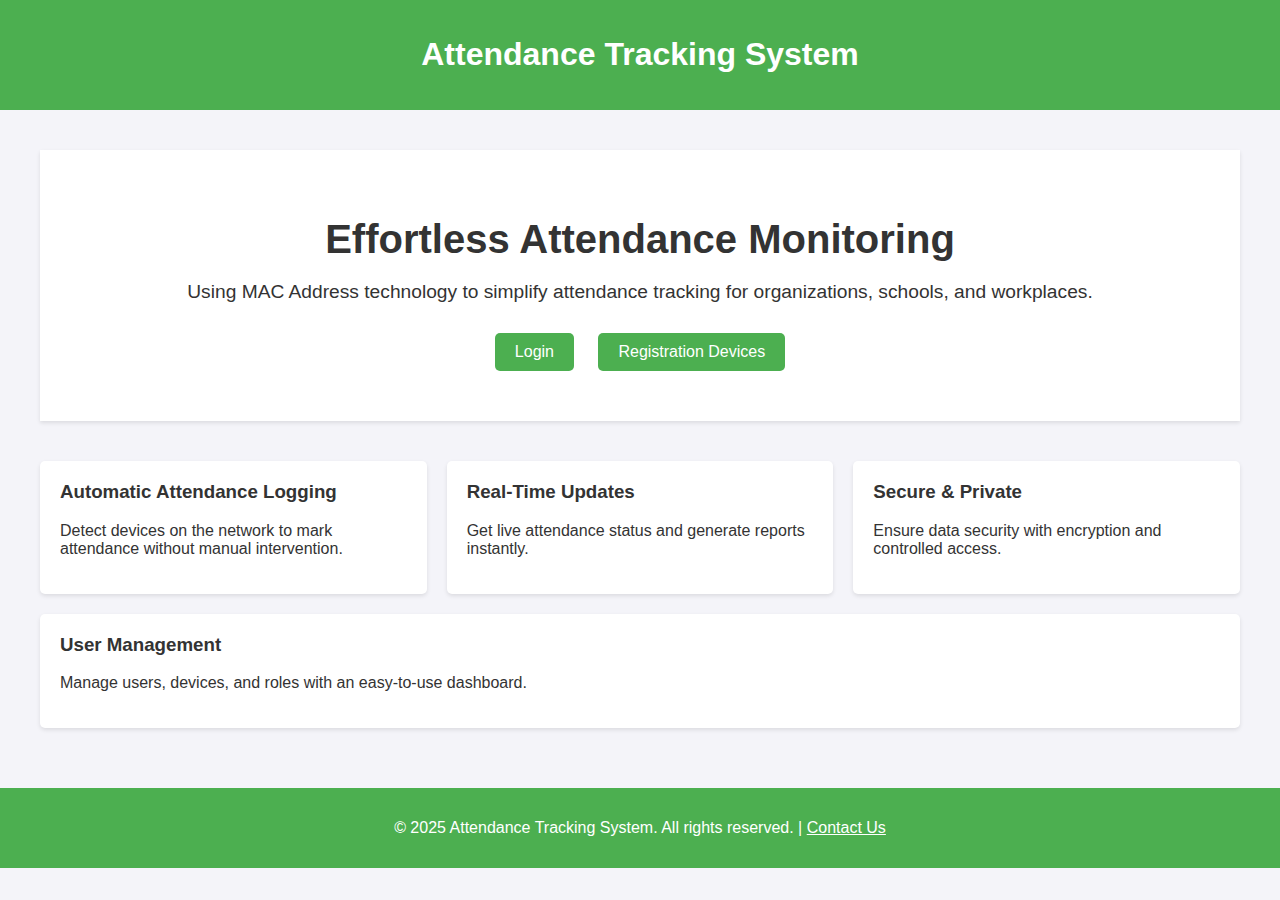
<file: home.html>
<!DOCTYPE html>
<html lang="en">
<head>
    <meta charset="UTF-8">
    <meta name="viewport" content="width=device-width, initial-scale=1.0">
    <title>Attendance Tracking System</title>
    <style>
        body {
            font-family: Arial, sans-serif;
            margin: 0;
            padding: 0;
            background-color: #f4f4f9;
            color: #333;
        }

        header {
            background-color: #4CAF50;
            color: white;
            padding: 15px 20px;
            text-align: center;
        }

        .container {
            max-width: 1200px;
            margin: 20px auto;
            padding: 20px;
        }

        .hero {
            text-align: center;
            padding: 40px 20px;
            background-color: #fff;
            box-shadow: 0 2px 4px rgba(0, 0, 0, 0.1);
        }

        .hero h1 {
            font-size: 2.5rem;
            margin-bottom: 10px;
        }

        .hero p {
            font-size: 1.2rem;
            margin-bottom: 20px;
        }

        .hero a {
            display: inline-block;
            margin: 10px;
            padding: 10px 20px;
            background-color: #4CAF50;
            color: white;
            text-decoration: none;
            border-radius: 5px;
        }

        .hero a:hover {
            background-color: #45a049;
        }

        .features {
            display: flex;
            flex-wrap: wrap;
            gap: 20px;
            justify-content: space-between;
            margin-top: 40px;
        }

        .feature {
            flex: 1;
            min-width: 250px;
            padding: 20px;
            background-color: #fff;
            border-radius: 5px;
            box-shadow: 0 2px 4px rgba(0, 0, 0, 0.1);
        }

        .feature h3 {
            margin-top: 0;
        }

        footer {
            text-align: center;
            padding: 15px;
            background-color: #4CAF50;
            color: white;
            margin-top: 40px;
        }

        footer a {
            color: white;
            text-decoration: underline;
        }
    </style>
</head>
<body>
    <header>
        <h1>Attendance Tracking System</h1>
        
    </header>

    <div class="container">
        <section class="hero">
            <h1>Effortless Attendance Monitoring</h1>
            <p>Using MAC Address technology to simplify attendance tracking for organizations, schools, and workplaces.</p>
            <a href="./login.html">Login</a>
            <a href="./register.html">Registration Devices</a>
        </section>

        <section class="features">
            <div class="feature">
                <h3>Automatic Attendance Logging</h3>
                <p>Detect devices on the network to mark attendance without manual intervention.</p>
            </div>
            <div class="feature">
                <h3>Real-Time Updates</h3>
                <p>Get live attendance status and generate reports instantly.</p>
            </div>
            <div class="feature">
                <h3>Secure & Private</h3>
                <p>Ensure data security with encryption and controlled access.</p>
            </div>
            <div class="feature">
                <h3>User Management</h3>
                <p>Manage users, devices, and roles with an easy-to-use dashboard.</p>
            </div>
        </section>
    </div>
    

    <footer>
        <p>&copy; 2025 Attendance Tracking System. All rights reserved. | <a href="contact">Contact Us</a></p>
    </footer>
</body>
</html>
</file>
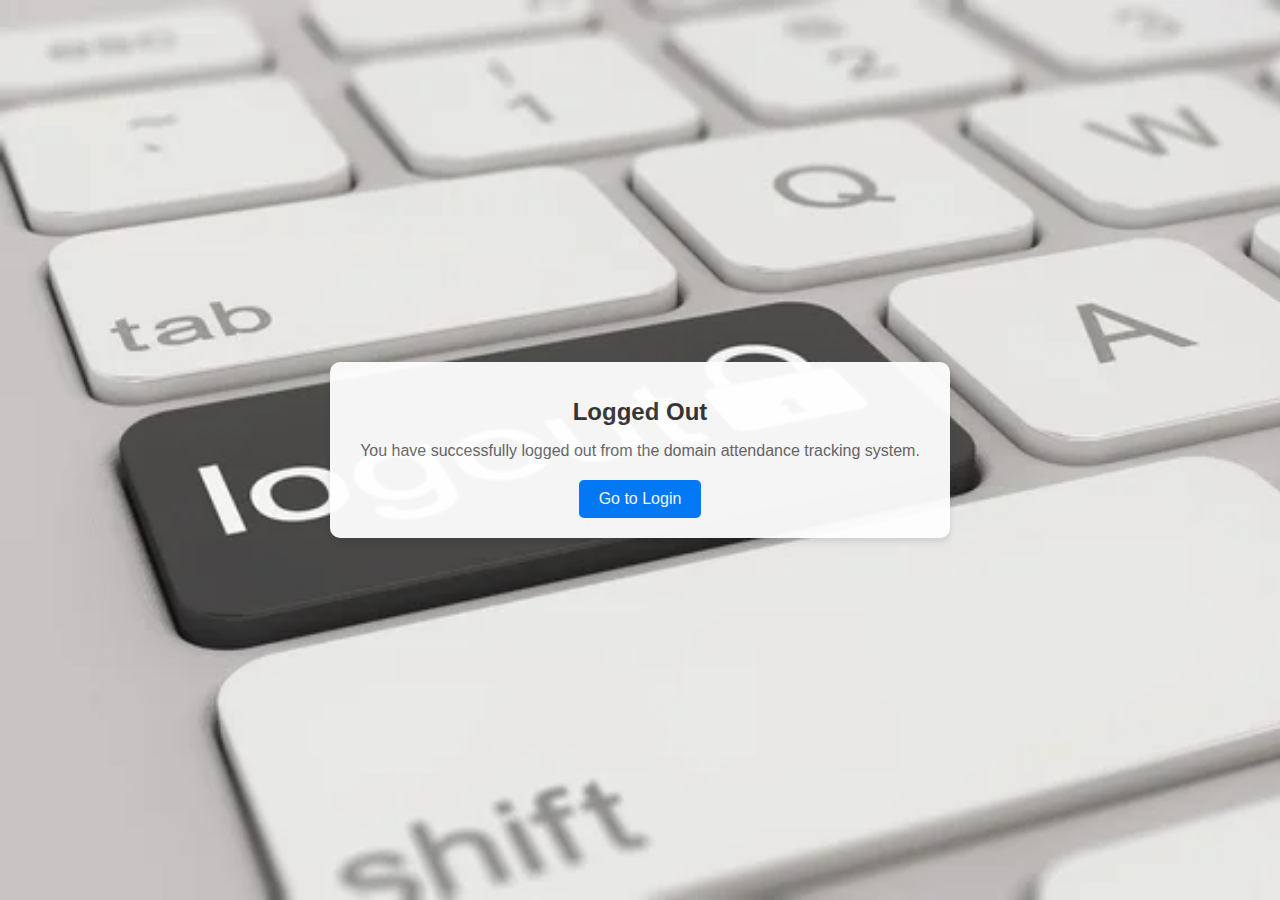
<file: logout.html>
<!DOCTYPE html>
<html lang="en">
<head>
    <meta charset="UTF-8">
    <meta name="viewport" content="width=device-width, initial-scale=1.0">
    <title>Logout Page</title>
    <style>
        body {
            margin: 0;
            font-family: Arial, sans-serif;
            display: flex;
            justify-content: center;
            align-items: center;
            height: 100vh;
            background-color: #f4f4f9;
            opacity: 0.95;
            background: url(logout.jpg);
            background-repeat: no-repeat;
            background-size: cover;
        }

        .logout-container {
            text-align: center;
            background: #fff;
            padding: 20px 30px;
            border-radius: 10px;
            box-shadow: 0 4px 6px rgba(0, 0, 0, 0.1);
        }

        .logout-container h1 {
            font-size: 24px;
            margin-bottom: 10px;
            color: #333;
        }

        .logout-container p {
            font-size: 16px;
            color: #666;
            margin-bottom: 20px;
        }

        .logout-container button {
            background-color: #007bff;
            color: white;
            border: none;
            padding: 10px 20px;
            font-size: 16px;
            border-radius: 5px;
            cursor: pointer;
            transition: background-color 0.3s;
        }

        .logout-container button:hover {
            background-color: #0056b3;
        }

        .logout-container button:focus {
            outline: none;
        }
    </style>
</head>
<body>
    <div class="logout-container">
        <h1>Logged Out</h1>
        <p>You have successfully logged out from the domain attendance tracking system.</p>
        <button onclick="redirectToLogin()">Go to Login</button>
    </div>

    <script>
        function redirectToLogin() {
            // Redirect the user to the login page
            window.location.href = "./login.php"; // Update with your login page URL
        }
    </script>
</body>
</html>
</file>
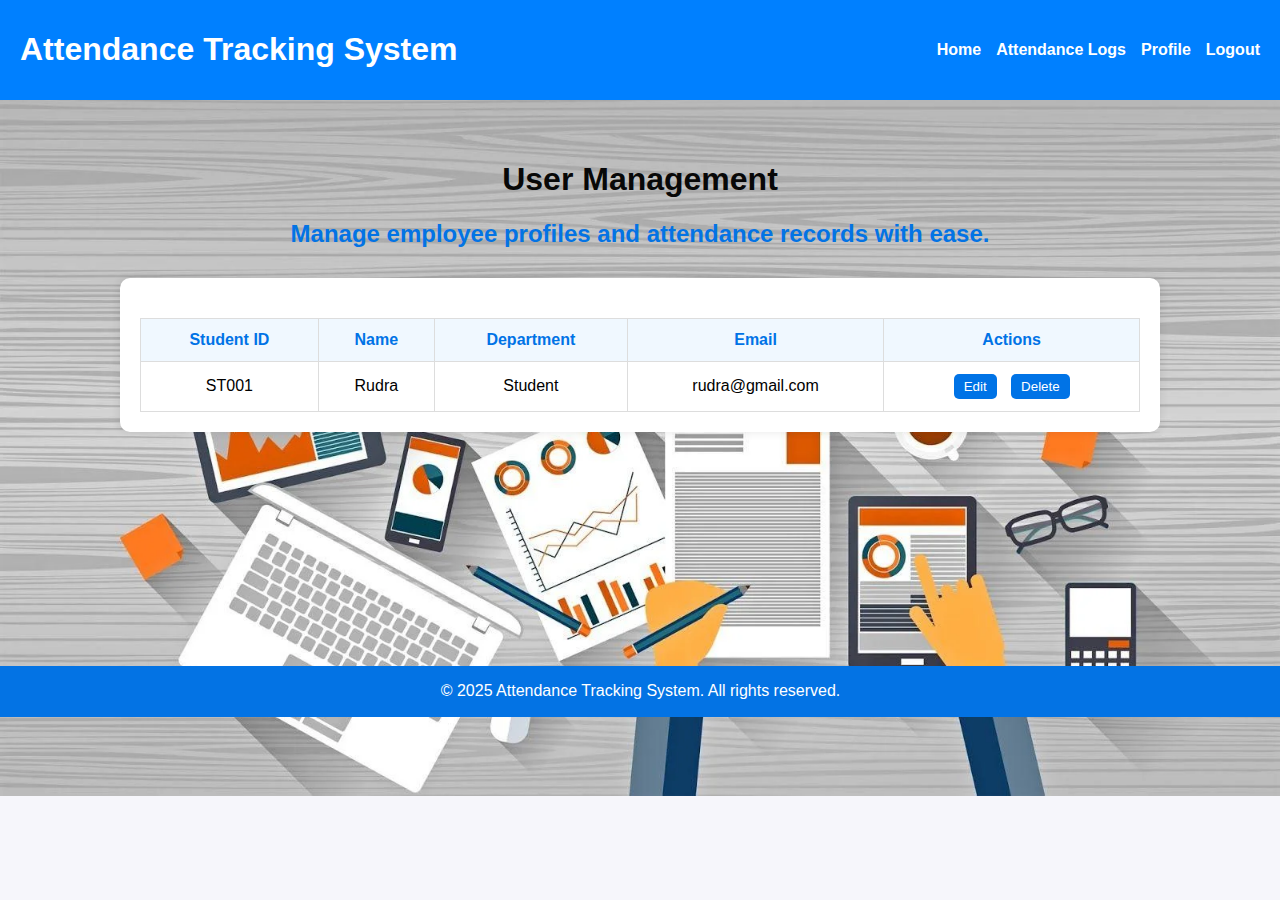
<file: management.html>
<!DOCTYPE html>
<html lang="en">
<head>
  <meta charset="UTF-8" />
  <meta name="viewport" content="width=device-width, initial-scale=1.0">
  <title>User Management</title>
   <style>
    body {
            margin: 0;
            font-family: Arial, sans-serif;
            background-color: #f6f6fb;
            background-image: url(management.jpg) ; 
            background-repeat: no-repeat;
            background-size: cover;   
            
          }

          header {
            background-color: #0080ff;
            padding: 10px 20px;
            color: white;
          }

          .navbar {
            display: flex;
            justify-content: space-between;
            align-items: center;
          }

          .navbar ul {
            list-style: none;
            display: flex;
            gap: 15px;
          }

          .navbar a {
            color: white;
            text-decoration: none;
            font-weight: bold;
          }

          .main-content {
            text-align: center;
            padding: 40px 20px;
          }

          .main-content h2 h1 {
            color: white;
          }

          .user-management-container {
            max-width: 1000px;
            margin: 30px auto;
            overflow-x: auto;
            background-color: white;
            padding: 20px;
            border-radius: 10px;
            box-shadow: 0 0 10px rgba(0,0,0,0.1);
          }

          table {
            width: 100%;
            border-collapse: collapse;
            margin-top: 20px;
          }

          th, td {
            border: 1px solid #ddd;
            padding: 12px;
            text-align: center;
          }

          th {
            background-color: #f0f8ff;
            color: #0073e6;
          }

          button {
            padding: 5px 10px;
            margin: 0 5px;
            background-color: #0073e6;
            color: white;
            border: none;
            border-radius: 5px;
            cursor: pointer;
          }

          button:hover {
            background-color: #005bb5;
          }

          footer {
            background-color: #0373e4;
            color: white;
            text-align: center;
            padding: 0.5px ;
            position: relative;
            bottom: 0;
            width: 100%;
            margin-top: 20px;
          }

   </style>
</head>
<body>
  
    <header>
    <nav class="navbar">
      <h1>Attendance Tracking System</h1>
      <ul>
        <li><a href="./home.php">Home</a></li>
        <li><a href="./log.php">Attendance Logs</a></li>
        <li><a href="./profile_page.php">Profile</a></li>
        <li><a href="./logout.php">Logout</a></li>
      </ul>
    </nav>
  </header>

  <main class="main-content">
    <h1 style="color:rgb(8, 8, 8);">User Management</h1>
    <h2 style="color:#0373e4">Manage employee profiles and attendance records with ease.</h2>
    
    <div class="user-management-container">
      <table>
        <thead>
          <tr>
            <th>Student ID</th>
            <th>Name</th>
            <th>Department</th>
            <th>Email</th>
            <th>Actions</th>
          </tr>
        </thead>
        <tbody>
          <tr>
            <td>ST001</td>
            <td>Rudra</td>
            <td>Student</td>
            <td>rudra@gmail.com</td>
            <td>
              <button>Edit</button>
              <button>Delete</button>
            </td>
          </tr>
          <!-- Repeat rows as needed -->
        </tbody>
      </table>
    </div>
  </main>
  <br>
  <br>
  <br>
  <br>
  <br>
  <br>
  <br>
  <br>
  

  <footer>
    <p>© 2025 Attendance Tracking System. All rights reserved.</p>
  </footer>
</body>
</html>
</file>
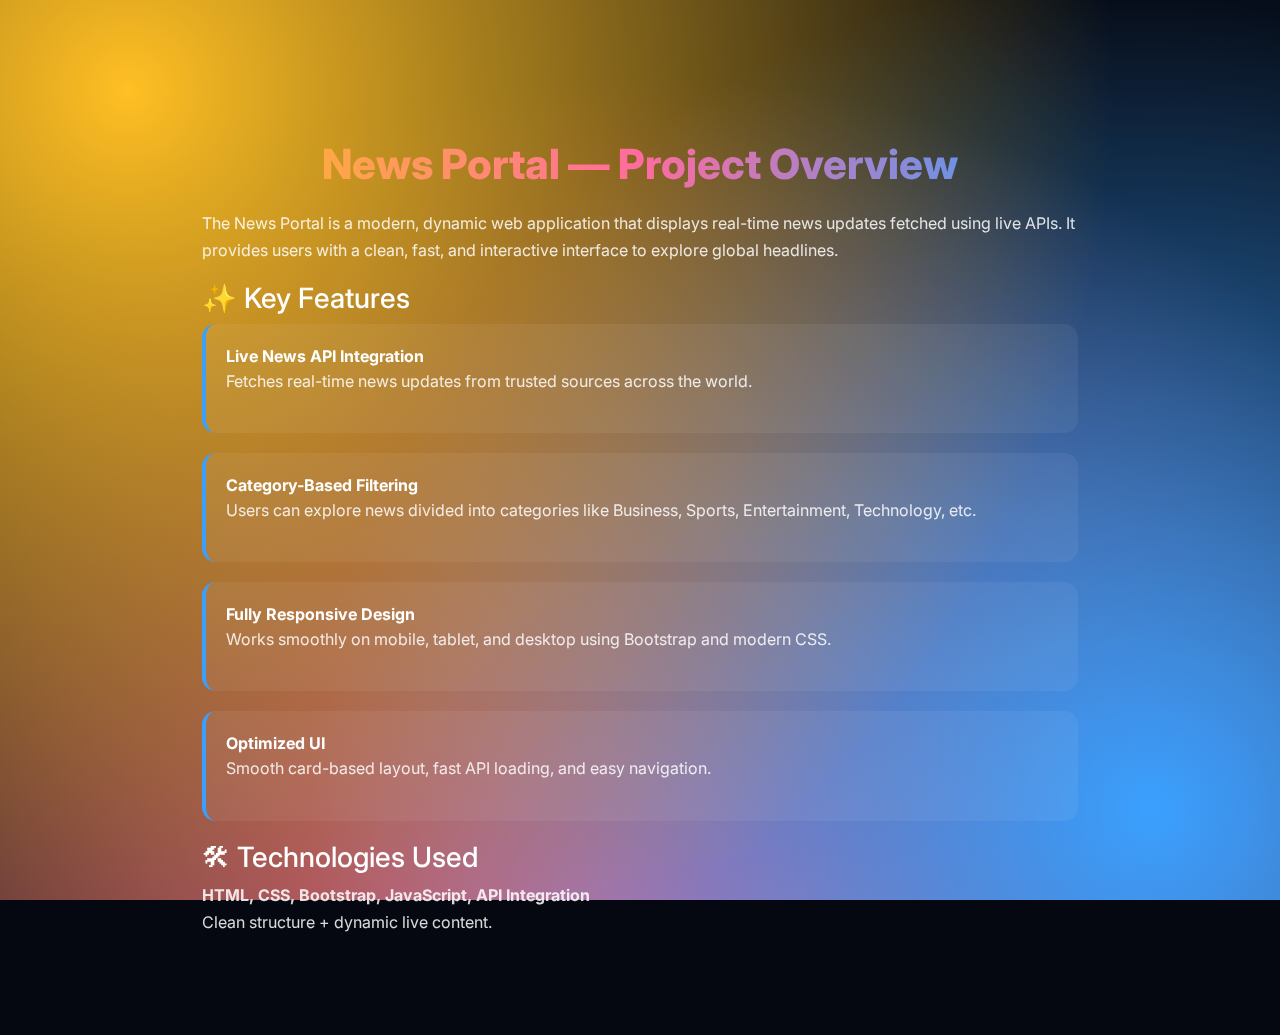
<file: news_portal.html>
<!DOCTYPE html>
<html lang="en">
<head>
  <meta charset="UTF-8" />
  <meta name="viewport" content="width=device-width, initial-scale=1.0" />
  <title>News Portal — Project Details</title>

  <link href="https://fonts.googleapis.com/css2?family=Inter:wght@400;600;800&family=Pacifico&display=swap" rel="stylesheet">
  <link href="https://cdn.jsdelivr.net/npm/bootstrap@5.3.3/dist/css/bootstrap.min.css" rel="stylesheet">
  <link href="https://unpkg.com/aos@2.3.1/dist/aos.css" rel="stylesheet">

  <style>
    body {
      margin: 0;
      font-family: "Inter", sans-serif;
      background: #050811;
      color: #ffffff;
    }

    .animated-bg {
      position: fixed;
      inset: 0;
      z-index: -1;
      background:
        radial-gradient(circle at 10% 10%, #ffbf24, transparent 70%),
        radial-gradient(circle at 90% 90%, #3aa0ff, transparent 60%),
        radial-gradient(circle at 50% 120%, #ff6b9f, transparent 80%);
      animation: bgMove 14s ease-in-out infinite alternate;
    }

    @keyframes bgMove {
      from { transform: translate(0,0); }
      to { transform: translate(-3%,2%); }
    }

    .container {
      padding-top: 140px;
      padding-bottom: 80px;
      max-width: 900px;
    }

    h1 {
      font-weight: 800;
      font-size: 2.6rem;
      text-align: center;
      margin-bottom: 20px;
      background: linear-gradient(90deg, #ffbf24, #ff6b9f, #3aa0ff);
      -webkit-background-clip: text;
      color: transparent;
    }

    p {
      color: rgba(255,255,255,0.85);
      line-height: 1.7;
      margin-bottom: 18px;
    }

    .feature-box {
      background: rgba(255,255,255,0.06);
      padding: 20px;
      border-radius: 14px;
      margin-bottom: 20px;
      border-left: 4px solid #3aa0ff;
    }

    a.btn-custom {
      background: linear-gradient(90deg, #ffbf24, #ff6b9f);
      padding: 10px 22px;
      border-radius: 30px;
      color: #000;
      font-weight: 700;
      text-decoration: none;
      display: inline-block;
      margin-top: 20px;
    }
  </style>
</head>

<body>
  <div class="animated-bg"></div>

  <div class="container" data-aos="fade-up">
    <h1>News Portal — Project Overview</h1>

    <p>
      The News Portal is a modern, dynamic web application that displays real-time news updates fetched using live APIs. 
      It provides users with a clean, fast, and interactive interface to explore global headlines.
    </p>

    <h3>✨ Key Features</h3>

    <div class="feature-box" data-aos="fade-up">
      <strong>Live News API Integration</strong>
      <p>Fetches real-time news updates from trusted sources across the world.</p>
    </div>

    <div class="feature-box" data-aos="fade-up">
      <strong>Category-Based Filtering</strong>
      <p>Users can explore news divided into categories like Business, Sports, Entertainment, Technology, etc.</p>
    </div>

    <div class="feature-box" data-aos="fade-up">
      <strong>Fully Responsive Design</strong>
      <p>Works smoothly on mobile, tablet, and desktop using Bootstrap and modern CSS.</p>
    </div>

    <div class="feature-box" data-aos="fade-up">
      <strong>Optimized UI</strong>
      <p>Smooth card-based layout, fast API loading, and easy navigation.</p>
    </div>

    <h3>🛠 Technologies Used</h3>
    <p>
      <strong>HTML, CSS, Bootstrap, JavaScript, API Integration</strong><br>
      Clean structure + dynamic live content.
    </p>

    <!-- <a href="https://dev-sayaniya.github.io/news-app/" target="_blank" class="btn-custom">Visit Live News Portal ↗</a>
  </div> -->

  <script src="https://cdn.jsdelivr.net/npm/bootstrap@5.3.3/dist/js/bootstrap.bundle.min.js"></script>
  <script src="https://unpkg.com/aos@2.3.1/dist/aos.js"></script>
  <script>AOS.init({ duration: 800, once: true });</script>
</body>
</html>
</file>
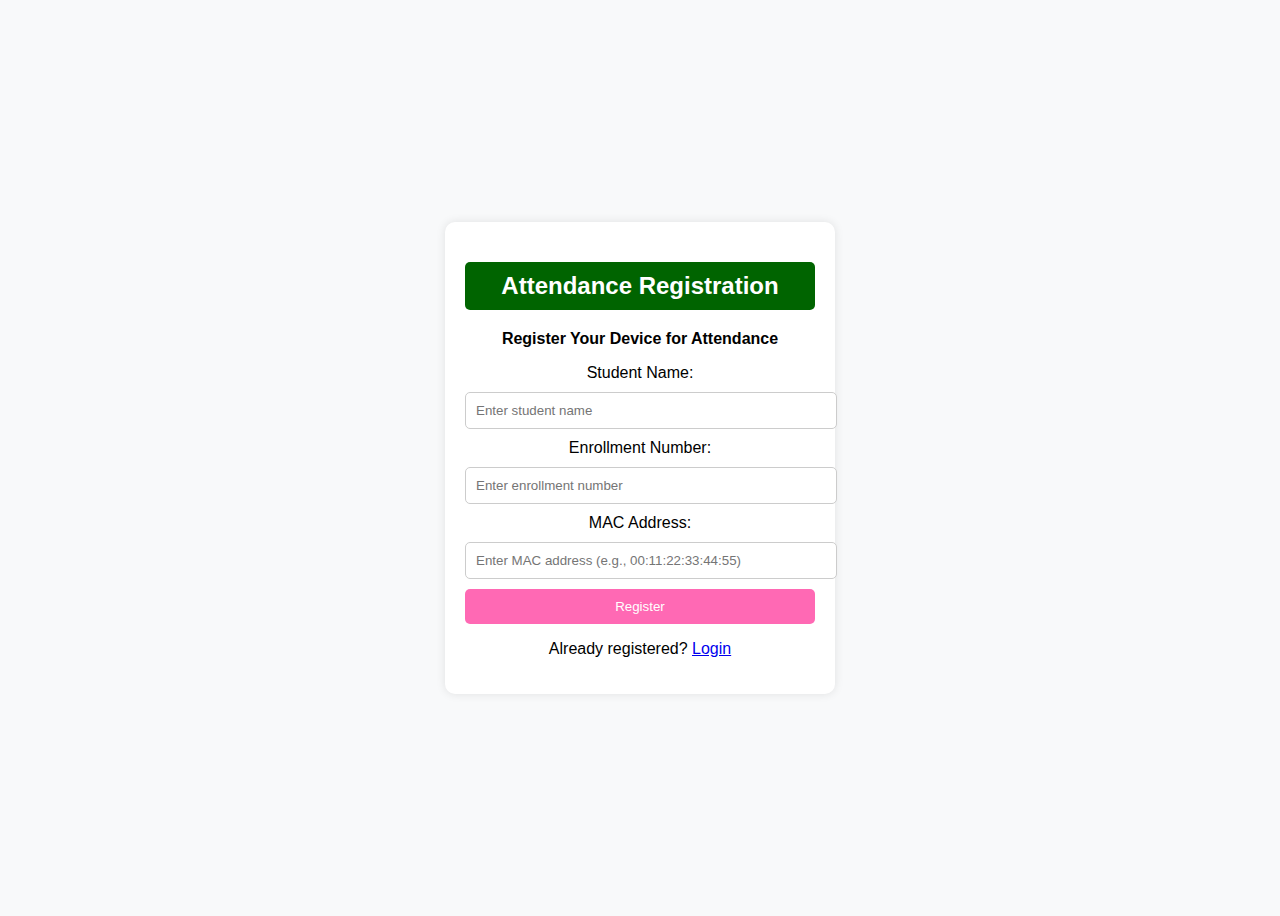
<file: register.html>
<!DOCTYPE html>
<html lang="en">
<head>
    <meta charset="UTF-8">
    <meta name="viewport" content="width=device-width, initial-scale=1.0">
    <title>Attendance Registration</title>
    <style>
        body {
            font-family: Arial, sans-serif;
            display: flex;
            justify-content: center;
            align-items: center;
            height: 100vh;
            background-color: #f8f9fa;
        }
        .container {
            background: white;
            padding: 20px;
            border-radius: 10px;
            box-shadow: 0px 0px 10px 0px rgba(0, 0, 0, 0.1);
            width: 350px;
            text-align: center;
        }
        h2 {
            background-color: darkgreen;
            color: white;
            padding: 10px;
            border-radius: 5px;
        }
        from-header p{
            color:lightgreen;
            padding: 10px;
            font-size:14px;
            margin:0px


        }
        input {
            width: 100%;
            padding: 10px;
            margin: 10px 0;
            border: 1px solid #ccc;
            border-radius: 5px;
        }
        .error {
            color: red;
        }
        .success {
            color: green;
        }
        button {
            background: hotpink;
            color: white;
            border: none;
            padding: 10px;
            width: 100%;
            cursor: pointer;
            border-radius: 5px;
        }
        button:hover {
            background: #ff6699;
        }
    </style>
</head>
<body>

    <div class="container">
        <h2>Attendance Registration</h2>
       <p><b>  Register Your Device for Attendance</b></p>
        

        <form method="POST" action="">
            <label>Student Name:</label>
            <input type="text" name="student_name" placeholder="Enter student name" required>

            <label>Enrollment Number:</label>
            <input type="text" name="enrollment_number" placeholder="Enter enrollment number" required>

            <label>MAC Address:</label>
            <input type="text" name="mac_address" placeholder="Enter MAC address (e.g., 00:11:22:33:44:55)" required>

            <button onclick="document.location='go to another page'" class="btn-register"  >Register </a></button> 

        </form>

            
        </form>

        <p>Already registered? <a href="login.html">Login</a></p>
    </div>
        
</body>
</html>
</file>
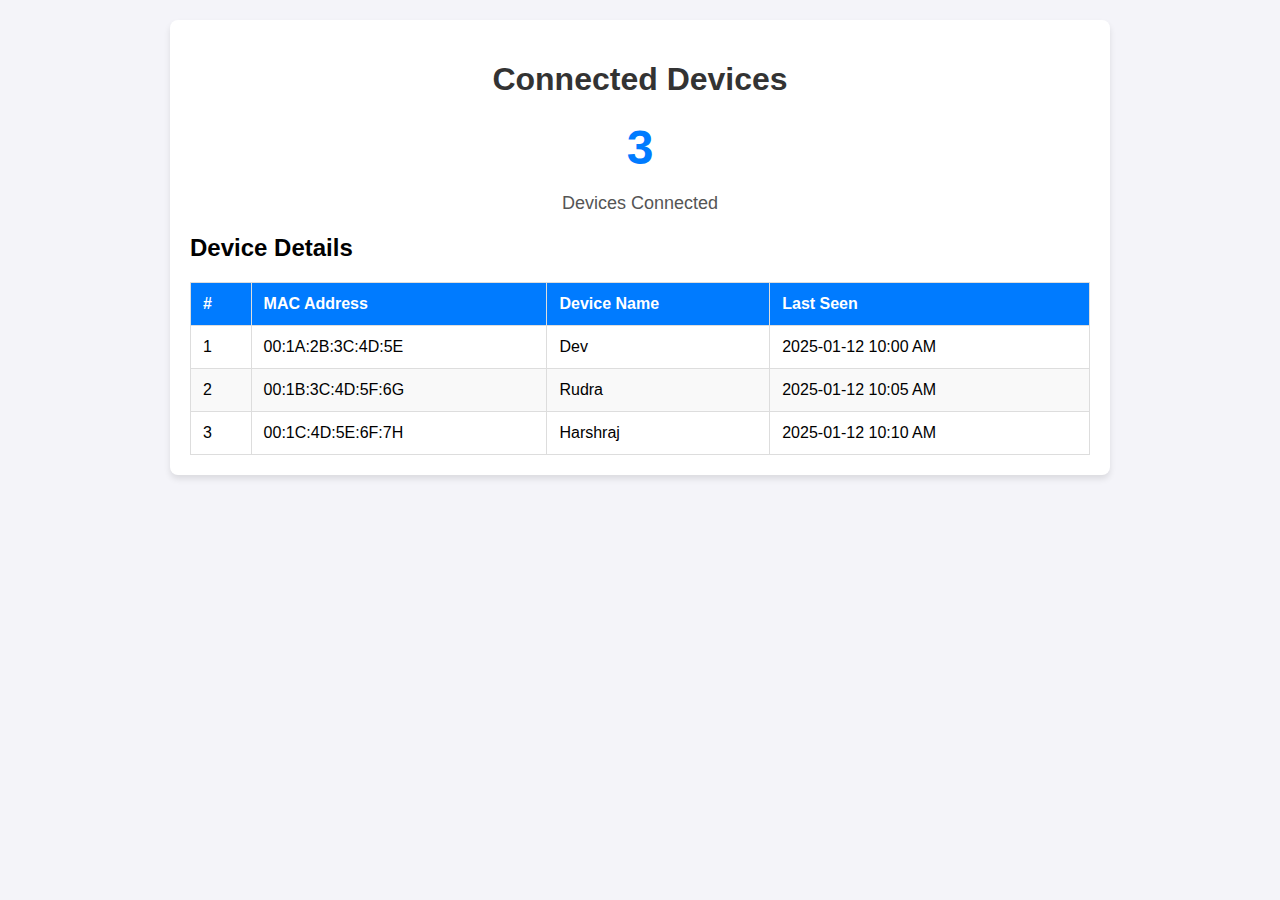
<file: total_device_connected_page.html>
<!DOCTYPE html>
<html lang="en">
<head>
    <meta charset="UTF-8">
    <meta name="viewport" content="width=device-width, initial-scale=1.0">
    <title>Connected Devices - Attendance Tracker</title>
    <style>
        body {
            font-family: Arial, sans-serif;
            background-color: #f4f4f9;
            margin: 0;
            padding: 0;
        }

        .container {
            max-width: 900px;
            margin: 20px auto;
            padding: 20px;
            background: #fff;
            box-shadow: 0 4px 6px rgba(0, 0, 0, 0.1);
            border-radius: 8px;
        }

        h1 {
            text-align: center;
            color: #333;
        }

        .device-count {
            text-align: center;
            margin: 20px 0;
        }

        .device-count h2 {
            font-size: 48px;
            margin: 0;
            color: #007BFF;
        }

        .device-count p {
            font-size: 18px;
            color: #555;
        }

        table {
            width: 100%;
            border-collapse: collapse;
            margin-top: 20px;
        }

        table th, table td {
            border: 1px solid #ddd;
            padding: 12px;
            text-align: left;
        }

        table th {
            background-color: #007BFF;
            color: white;
        }

        table tr:nth-child(even) {
            background-color: #f9f9f9;
        }

        table tr:hover {
            background-color: #f1f1f1;
        }
    </style>
</head>
<body>
    <div class="container">
        <h1>Connected Devices</h1>

        <div class="device-count">
            <h2 id="deviceCount">0</h2>
            <p>Devices Connected</p>
        </div>

        <h2>Device Details</h2>
        <table>
            <thead>
                <tr>
                    <th>#</th>
                    <th>MAC Address</th>
                    <th>Device Name</th>
                    <th>Last Seen</th>
                </tr>
            </thead>
            <tbody id="deviceTable">
                <!-- Rows will be dynamically added here -->
            </tbody>
        </table>
    </div>

    <script>
        // Mock data for connected devices
        const connectedDevices = [
            { mac: '00:1A:2B:3C:4D:5E', name: 'Dev', lastSeen: '2025-01-12 10:00 AM' },
            { mac: '00:1B:3C:4D:5F:6G', name: 'Rudra', lastSeen: '2025-01-12 10:05 AM' },
            { mac: '00:1C:4D:5E:6F:7H', name: 'Harshraj ', lastSeen: '2025-01-12 10:10 AM' }
        ];

        const deviceCountElement = document.getElementById('deviceCount');
        const deviceTableBody = document.getElementById('deviceTable');

        // Populate device count
        deviceCountElement.textContent = connectedDevices.length;

        // Populate table with device details
        connectedDevices.forEach((device, index) => {
            const newRow = `
                <tr>
                    <td>${index + 1}</td>
                    <td>${device.mac}</td>
                    <td>${device.name}</td>
                    <td>${device.lastSeen}</td>
                </tr>
            `;
            deviceTableBody.innerHTML += newRow;
        });
    </script>
</body>
</html>
</file>
